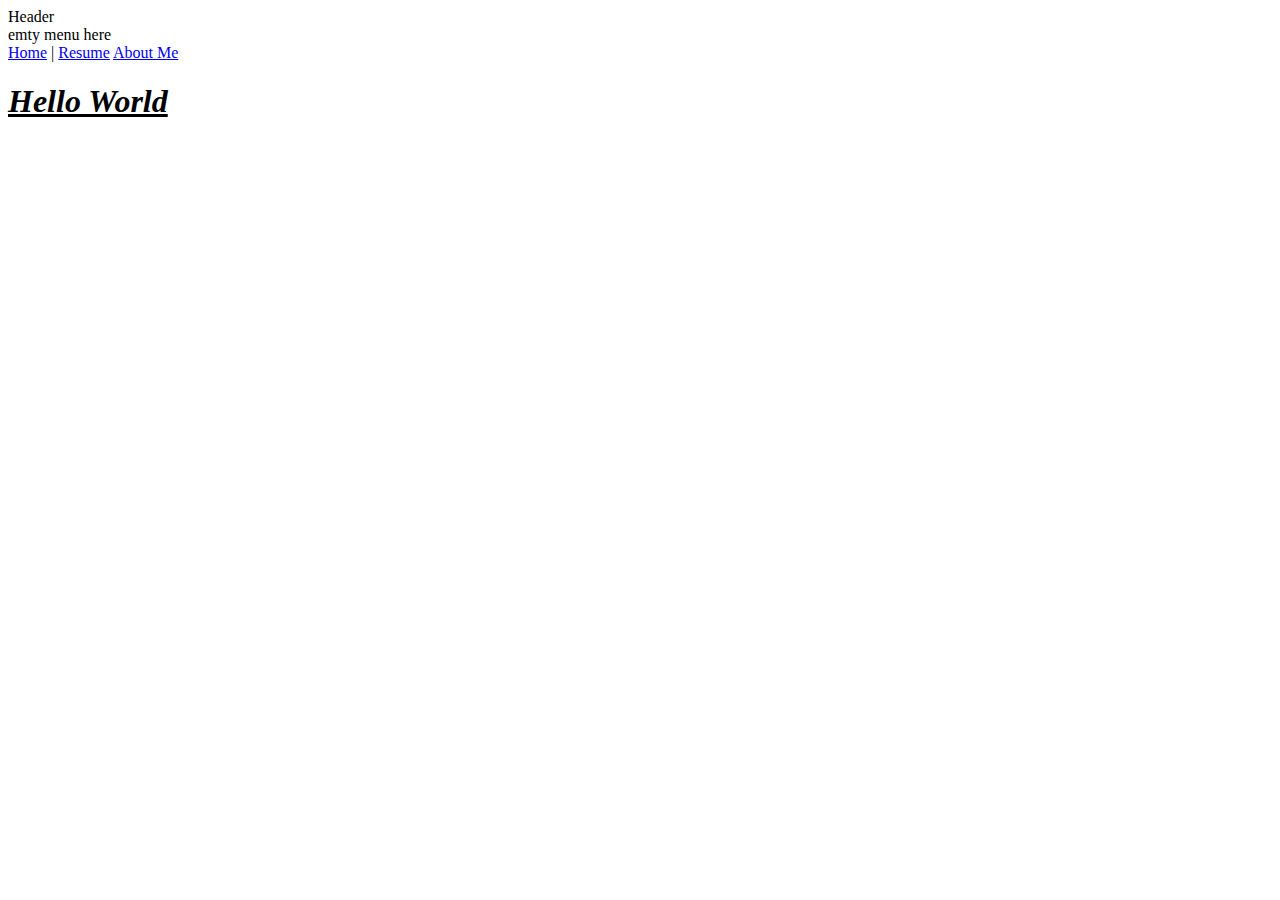
<file: index.html>
<!DOCTYPE html>
<html lang="en">
<head>
    <meta charset="UTF-8">
    <meta name="viewport" content="width=device-width, initial-scale=1.0">
    <title>Preston Smith's Home Page</title>
</head>
<body style=color:red">
    <div class="common header">Header</div>
    <div class="common left">emty menu here</div>

    <div>
    <a href="index.html">Home</a> |
    <a href="images/html/Resume.html">Resume</a>
    <a href="images/html/aboutme.html">About Me</a>

    <h1 style="text-decoration: underline; font-style: italic;">Hello World</h1>
</body>
</html></div class="common main"
</file>
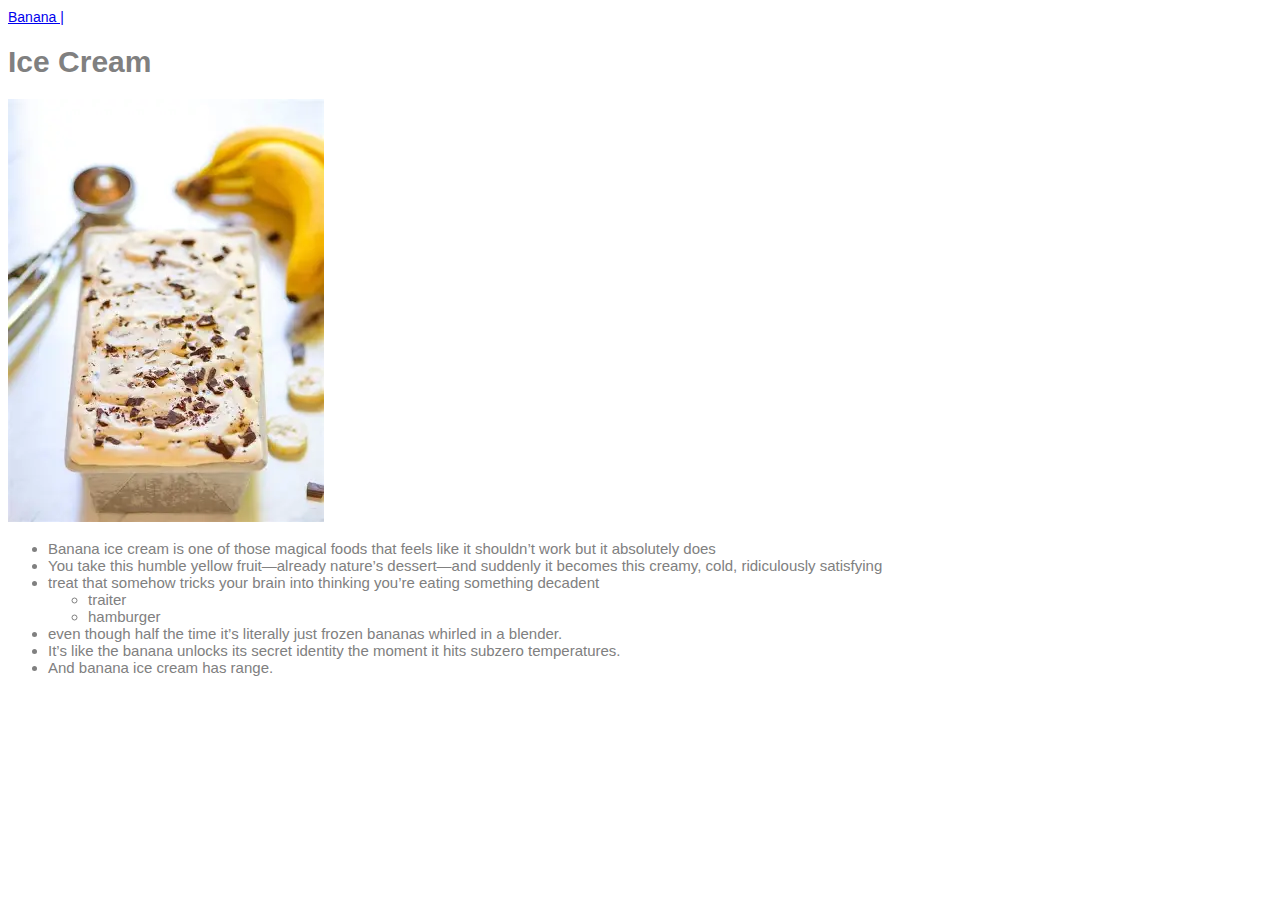
<file: content.html>
<!DOCTYPE html>
<html lang="en">
<head>
    <meta charset="UTF-8">
    <meta name="viewport" content="width=device-width, initial-scale=1.0">
    <title>Document</title>
    <style>
        body {
            font-family: Arial, Helvetica, sans-serif;
            font-size: 15px;
            color: gray;
            a {
               font-size: 14px; 
            }
        }

    </style>
</head>
<body>
    <a href="banana.index.html">Banana |</a>
    <a href="https://www.amazon.com/Haagen-Dazs-Chocolate-Raspberry-Truffle-Frozen/dp/B000PNEDVO/ref=sr_1_9?crid=35SEMXQ3JE5B2&dib=eyJ2IjoiMSJ9.[base64].mTQTWHGkLdpgV14PqU2OKdBSlZgkFd0GCEzVYFrfUUY&dib_tag=se&keywords=banana+ice+cream&qid=1764027001&sprefix=banana+ice+cream%2Caps%2C145&sr=8-9"></a>
    <h1>Ice Cream</h1> 
    <img src="images/html/banana ice cream.webp" alt="banana icecream">
    <br>

    <ul>
        <li class="fancy">Banana ice cream is one of those magical foods that feels like it shouldn’t work but it absolutely does</li>
        <li class="fancy">You take this humble yellow fruit—already nature’s dessert—and suddenly it becomes this creamy, cold, ridiculously satisfying</li>
        <li>treat that somehow tricks your brain into thinking you’re eating something decadent</li>
            <ul>
                <li>
                    traiter
                </li>
                <li>hamburger</li>
            </ul>
        <li>even though half the time it’s literally just frozen bananas whirled in a blender.</li>
        <li>It’s like the banana unlocks its secret identity the moment it hits subzero temperatures.</li>
        <li>And banana ice cream has range.</li>
    </ul>
</body>
</html>
</file>
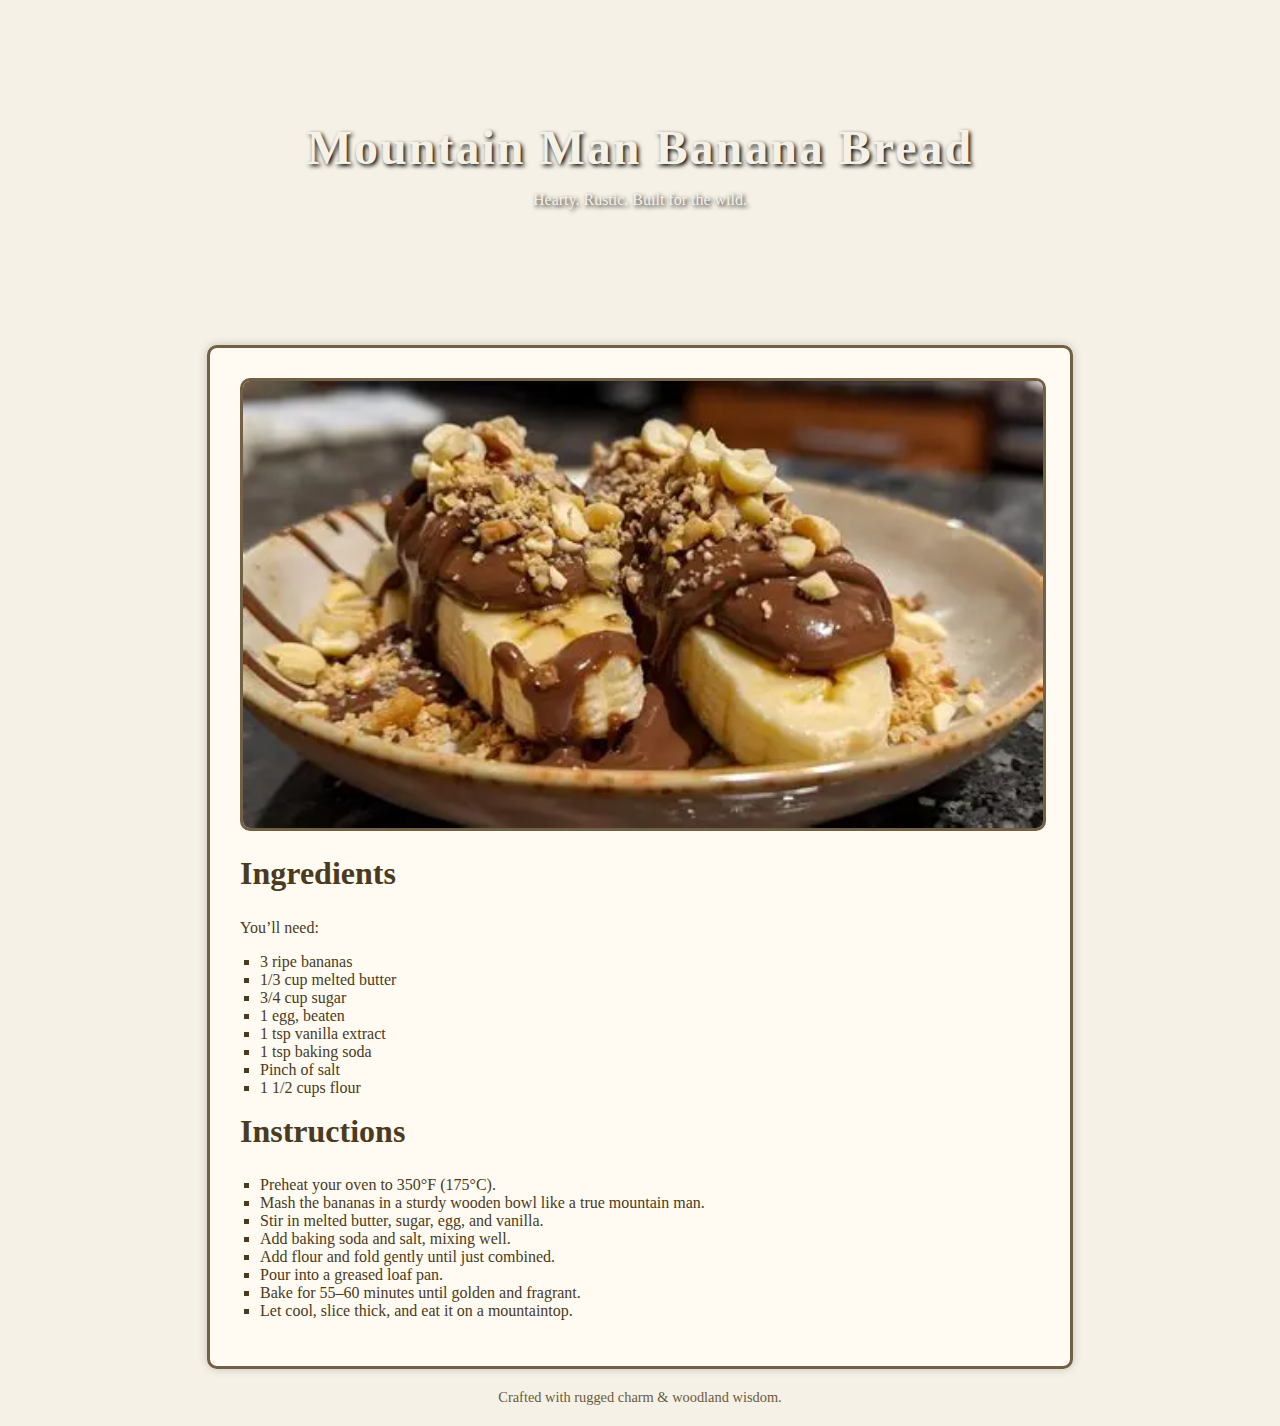
<file: styles/Mountainman.html>
<!DOCTYPE html>
<html lang="en">
<head>
<meta charset="UTF-8">
<title>Mountain Man Banana Bread</title>
<style>
    body {
        margin: 0;
        padding: 0;
        font-family: 'Georgia', serif;
        background: #f5f1e6;
        color: #4a3b20;
    }

    header {
        background: url("https://images.unsplash.com/photo-1500530855697-b586d89ba3ee?auto=format&fit=crop&w=1600&q=60")
                    center/cover no-repeat;
        padding: 120px 20px;
        text-align: center;
        color: #f5f1e6;
        text-shadow: 2px 2px 4px #000;
    }

    h1 {
        font-size: 3rem;
        margin: 0;
        letter-spacing: 2px;
    }

    .content {
        max-width: 800px;
        margin: auto;
        padding: 30px;
        background: #fffaf2;
        border: 3px solid #726044;
        border-radius: 10px;
        box-shadow: 0 0 10px rgba(0,0,0,0.2);
    }

    h2 {
        margin-top: 0;
        font-size: 2rem;
    }

    ul {
        list-style-type: square;
        padding-left: 20px;
    }

    .hero-img {
        width: 100%;
        border-radius: 10px;
        margin-bottom: 20px;
        border: 3px solid #726044;
    }

    footer {
        text-align: center;
        padding: 20px;
        color: #6b5a3d;
        font-size: 0.9rem;
    }
</style>
</head>
<body>

<header>
    <h1>Mountain Man Banana Bread</h1>
    <p>Hearty. Rustic. Built for the wild.</p>
</header>

<div class="content">

        <!-- Your uploaded photo (fixed) -->
        <img class="hero-img"
            src="../images/html/yummy%20banana.webp"
            alt="Lumberjack eating banana bread in the mountains">

    <h2>Ingredients</h2>
    <p>You’ll need:</p>
    <ul>
        <li>3 ripe bananas</li>
        <li>1/3 cup melted butter</li>
        <li>3/4 cup sugar</li>
        <li>1 egg, beaten</li>
        <li>1 tsp vanilla extract</li>
        <li>1 tsp baking soda</li>
        <li>Pinch of salt</li>
        <li>1 1/2 cups flour</li>
    </ul>

    <h2>Instructions</h2>
    <ul>
        <li>Preheat your oven to 350°F (175°C).</li>
        <li>Mash the bananas in a sturdy wooden bowl like a true mountain man.</li>
        <li>Stir in melted butter, sugar, egg, and vanilla.</li>
        <li>Add baking soda and salt, mixing well.</li>
        <li>Add flour and fold gently until just combined.</li>
        <li>Pour into a greased loaf pan.</li>
        <li>Bake for 55–60 minutes until golden and fragrant.</li>
        <li>Let cool, slice thick, and eat it on a mountaintop.</li>
    </ul>

</div>

<footer>
    Crafted with rugged charm &amp; woodland wisdom.
</footer>

</body>
</html>
</file>
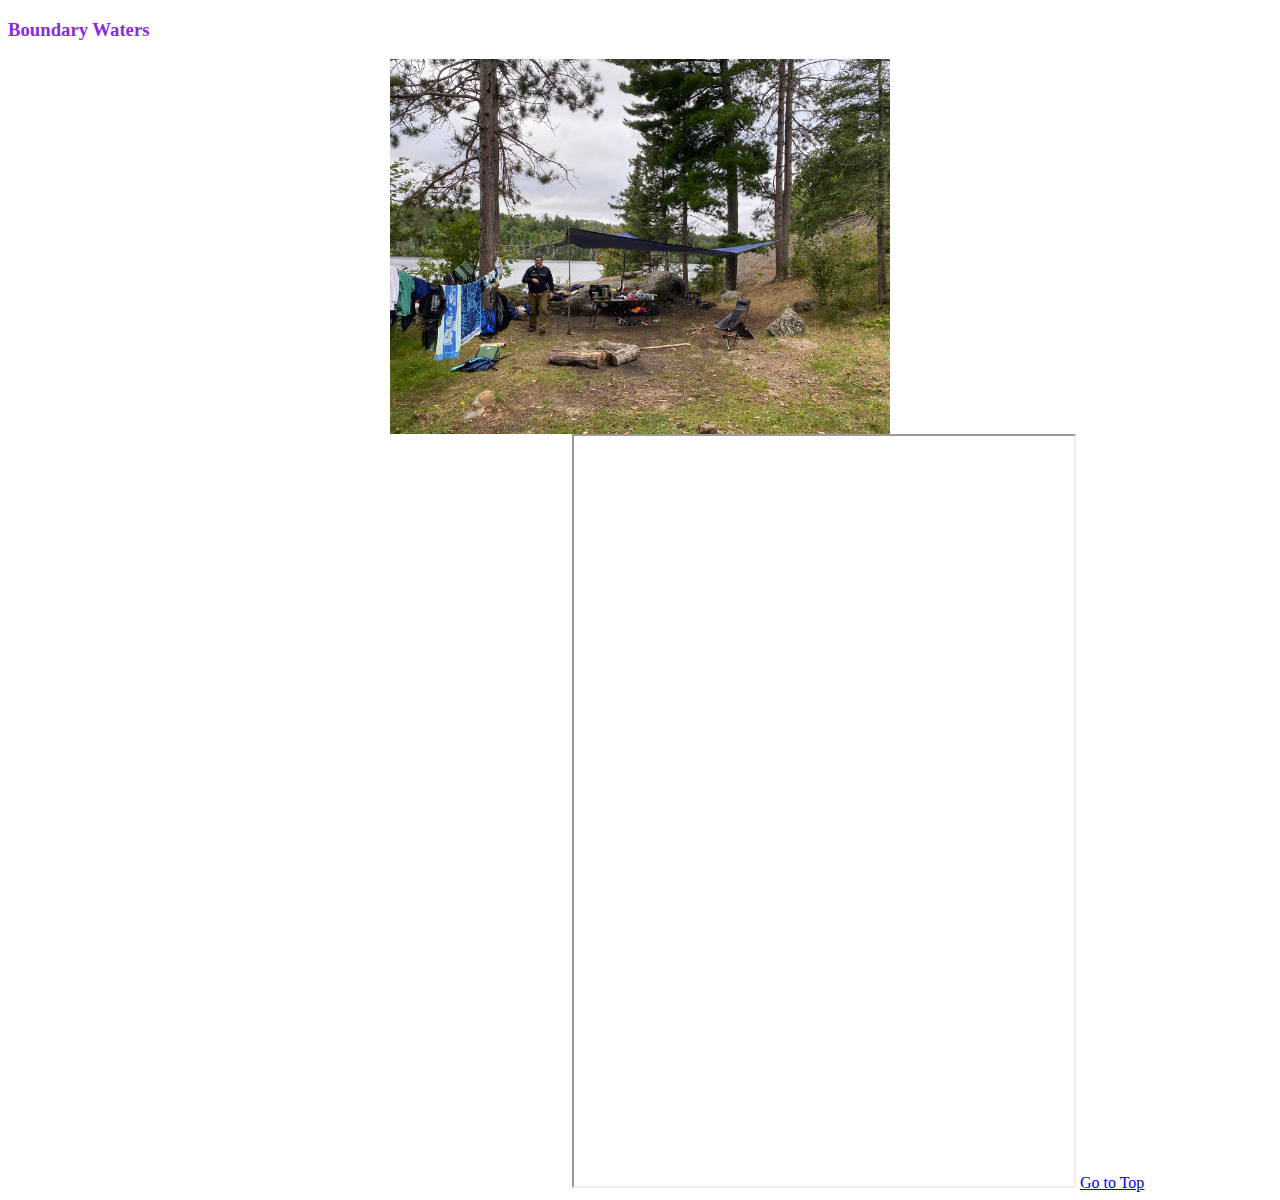
<file: images/html/Boundarywaters.html>
<!DOCTYPE html>
<html lang="en">
<head>
    <meta charset="UTF-8">
    <meta name="viewport" content="width=device-width, initial-scale=1.0">
    <title>Boundary Waters</title>
    <link rel="stylesheet" href="../../styles/BWstyles.css">
</head>


<body>
<h3 id = "Top">Boundary Waters</h3>
<img src="../Boundary Waters Camp.jpeg" alt="Boundary Waters Camp" width="500px">
<iframe width="560" height="315" src="https://www.youtube.com/embed/EN84zyEcqBY?si=n7mcV6-Xsir7IE-0" title="YouTube video player" frameborder="0" allow="accelerometer; autoplay; clipboard-write; encrypted-media; gyroscope; picture-in-picture; web-share" referrerpolicy="strict-origin-when-cross-origin" allowfullscreen></iframe>
<iframe src="https://lds.org"
    title="church website"
    width="500px" height="750px"
<ul >
    <li>Every summer my family travels to the North of Minnesota near Ely Minnesota to go to Boundary Waters</li>
    <li>We start from Low Lake, canoe across the lake, then portage to Bass Lake</li>
    <li>We set up camp on rock face that gradually leads down to the water</li>
    <li>We do day hikes around the lake, and always go to the "jacuzzi", which is a nature made small waterfall that goes into a nature jacuzzi </li>
</ul>
    <iframe width="560" height="315" src="https://www.youtube.com/embed/R46J-GjbRWA?si=G5ZmQMk2R9PTWBFD" title="YouTube video player" frameborder="0" allow="accelerometer; autoplay; clipboard-write; encrypted-media; gyroscope; picture-in-picture; web-share" referrerpolicy="strict-origin-when-cross-origin" allowfullscreen></iframe>
<a href="#Top">Go to Top</a>
<div class='tableauPlaceholder' id='viz1765406167039' style='position: relative'><noscript><a href='#'><img alt='DASHBOARD ' src='https:&#47;&#47;public.tableau.com&#47;static&#47;images&#47;Da&#47;DataforaCause-GlobalPeaceScores&#47;DASHBOARD&#47;1_rss.png' style='border: none' /></a></noscript><object class='tableauViz'  style='display:none;'><param name='host_url' value='https%3A%2F%2Fpublic.tableau.com%2F' /> <param name='embed_code_version' value='3' /> <param name='site_root' value='' /><param name='name' value='DataforaCause-GlobalPeaceScores&#47;DASHBOARD' /><param name='tabs' value='no' /><param name='toolbar' value='yes' /><param name='static_image' value='https:&#47;&#47;public.tableau.com&#47;static&#47;images&#47;Da&#47;DataforaCause-GlobalPeaceScores&#47;DASHBOARD&#47;1.png' /> <param name='animate_transition' value='yes' /><param name='display_static_image' value='yes' /><param name='display_spinner' value='yes' /><param name='display_overlay' value='yes' /><param name='display_count' value='yes' /><param name='language' value='en-US' /><param name='filter' value='_gl=1*1hdmtwm*_ga*MTU1Njk4NzUzNi4xNzYyMjExOTk0*_ga_8YLN0SNXVS*czE3NjU0MDYxMDMkbzQkZzAkdDE3NjU0MDYxMDMkajYwJGwwJGgw*_gcl_au*MTIyMzU5OTQ3My4xNzYyMjExOTk0LjEwNTIwNDE2MjUuMTc2MjM4MjAzMS4xNzYyMzgyMDMx' /></object></div>                <script type='text/javascript'>                    var divElement = document.getElementById('viz1765406167039');                    var vizElement = divElement.getElementsByTagName('object')[0];                    vizElement.style.width='1150px';vizElement.style.height='2027px';                    var scriptElement = document.createElement('script');                    scriptElement.src = 'https://public.tableau.com/javascripts/api/viz_v1.js';                    vizElement.parentNode.insertBefore(scriptElement, vizElement);                </script>
</body>

</html>
</file>
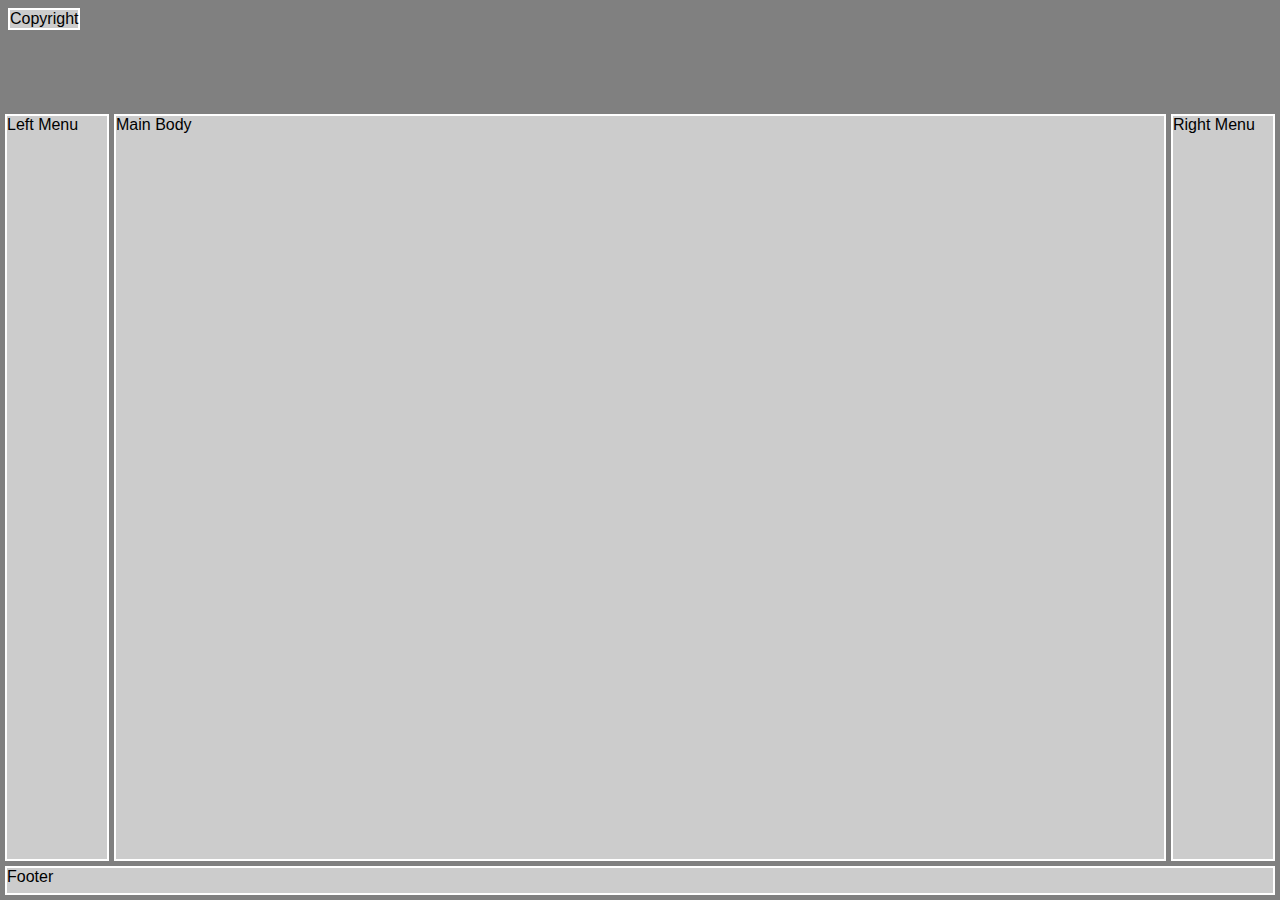
<file: images/html/layout.html>
<!DOCTYPE html>
<html lang="en">
<head>
    <meta charset="UTF-8">
    <meta name="viewport" content="width=device-width, initial-scale=1.0">
    <title>layout template</title>
    <link rel="stylesheet" href="../../styles/layoutsyles.css">

</head>
<body>
    <div class="common Header">Header

    </div>

    <div class="common leftmenu">Left Menu
        
    </div>

    <div class="common mainbody">Main Body
        
    </div>

    <div class="common rightmenu">Right Menu
        
    </div>

    <div class="common footer">Footer
        
    </div>

    <div class="common">Copyright
</body>
</html>
</file>
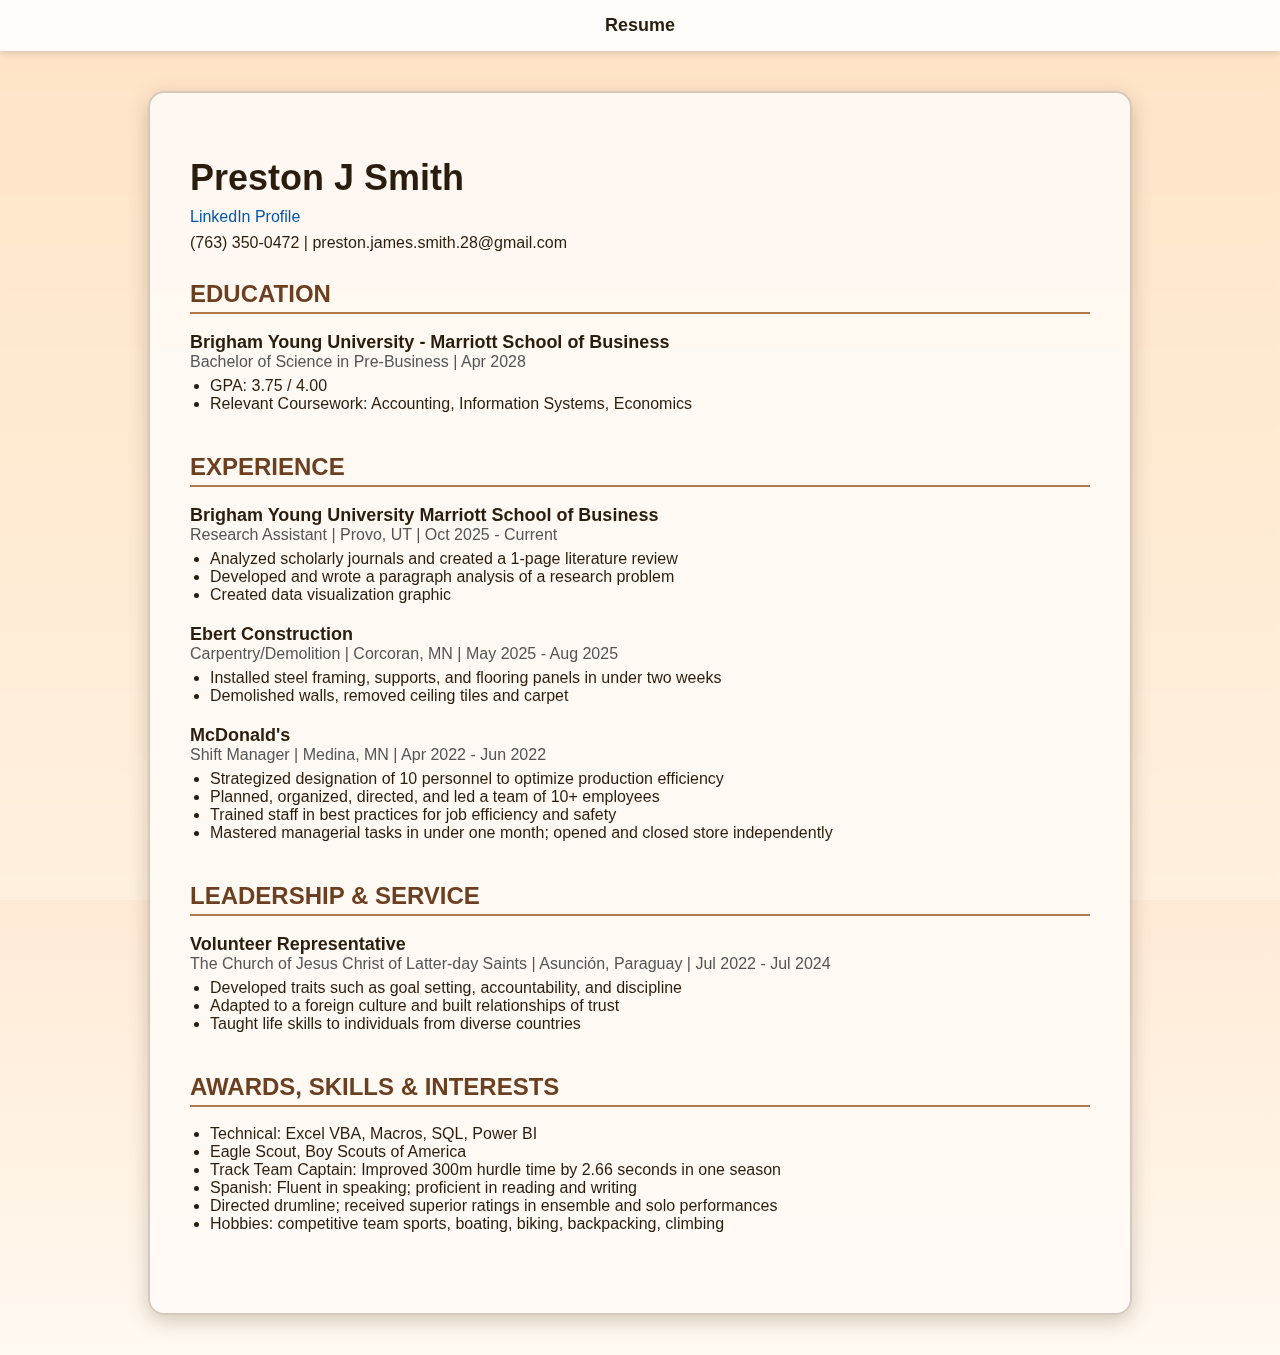
<file: images/html/PrestonResume.html>
<!DOCTYPE html>
<html lang="en">
<head>
    <meta charset="UTF-8" />
    <meta name="viewport" content="width=device-width, initial-scale=1.0" />
    <title>Preston J Smith - Resume</title>
    <style>
        body {
            margin: 0;
            font-family: Arial, Helvetica, sans-serif;
            background: linear-gradient(to bottom, rgba(255,200,150,0.9), rgba(255,245,230,0.6)), url('https://images.unsplash.com/photo-1496497243327-7b17d56ac1cf?auto=format&fit=crop&w=1920&q=80') no-repeat center top fixed;
            background-size: cover;
            position: relative;
            color: #2b1d0e;
            margin: 0;
            font-family: Arial, Helvetica, sans-serif;
            background: url('https://images.unsplash.com/photo-1500530855697-b586d89ba3ee?auto=format&fit=crop&w=1920&q=80')) no-repeat center center fixed;
            background-size: cover;
            position: relative;
            color: #2b1d0e;
        }
        body::before {
            content: "";
            position: fixed;
            top: 0;
            left: 0;
            width: 100%;
            height: 100%;
            background: rgba(255, 245, 230, 0.55);
            backdrop-filter: blur(2px);
            z-index: -1;
        }
        .container {
            max-width: 900px;
            margin: 40px auto;
            background: rgba(255, 250, 245, 0.92);
            padding: 40px;
            border-radius: 16px;
            border: 2px solid rgba(120, 85, 50, 0.3);
            box-shadow: 0 6px 20px rgba(80, 60, 40, 0.25);
        }
        h1 {
            font-size: 36px;
            margin-bottom: 5px;
        }
        .contact {
            font-size: 16px;
            margin-bottom: 25px;
            line-height: 1.6;
        }
        a {
            color: #0056b3;
            text-decoration: none;
        }
        section {
            margin-bottom: 40px;
        }
        h2 {
            color: #6b3f1f;
            border-bottom: 2px solid #b07a4c;
            padding-bottom: 4px;
            margin-bottom: 18px;
        }
        .item {
            margin-bottom: 20px;
        }
        .item-title {
            font-size: 18px;
            font-weight: bold;
        }
        .item-subtitle {
            font-size: 16px;
            color: #555;
            margin-bottom: 6px;
        }
        ul {
            margin-top: 6px;
            padding-left: 20px;
        }
    </style>
</head>
<body>
    <nav style="width:100%; background: rgba(255,255,255,0.9); padding: 15px 0; box-shadow:0 2px 8px rgba(0,0,0,0.15); position:sticky; top:0; backdrop-filter: blur(6px);">
        <div style="max-width: 900px; margin: auto; display:flex; gap:30px; font-size:18px; justify-content:center;">
            <a href="#resume" style="text-decoration:none; color:#2b1d0e; font-weight:bold;">Resume</a>
        </div>
    </nav>

    <div id="resume" class="container">
        <h1>Preston J Smith</h1>
        <div class="contact">
            <a href="https://www.linkedin.com/in/preston-smith-91566121b/" target="_blank">LinkedIn Profile</a><br />
            (763) 350-0472 | preston.james.smith.28@gmail.com
        </div>

        <section>
            <h2>EDUCATION</h2>
            <div class="item">
                <div class="item-title">Brigham Young University - Marriott School of Business</div>
                <div class="item-subtitle">Bachelor of Science in Pre-Business | Apr 2028</div>
                <ul>
                    <li>GPA: 3.75 / 4.00</li>
                    <li>Relevant Coursework: Accounting, Information Systems, Economics</li>
                </ul>
            </div>
        </section>

        <section>
            <h2>EXPERIENCE</h2>

            <div class="item">
                <div class="item-title">Brigham Young University Marriott School of Business</div>
                <div class="item-subtitle">Research Assistant | Provo, UT | Oct 2025 - Current</div>
                <ul>
                    <li>Analyzed scholarly journals and created a 1-page literature review</li>
                    <li>Developed and wrote a paragraph analysis of a research problem</li>
                    <li>Created data visualization graphic</li>
                </ul>
            </div>

            <div class="item">
                <div class="item-title">Ebert Construction</div>
                <div class="item-subtitle">Carpentry/Demolition | Corcoran, MN | May 2025 - Aug 2025</div>
                <ul>
                    <li>Installed steel framing, supports, and flooring panels in under two weeks</li>
                    <li>Demolished walls, removed ceiling tiles and carpet</li>
                </ul>
            </div>

            <div class="item">
                <div class="item-title">McDonald's</div>
                <div class="item-subtitle">Shift Manager | Medina, MN | Apr 2022 - Jun 2022</div>
                <ul>
                    <li>Strategized designation of 10 personnel to optimize production efficiency</li>
                    <li>Planned, organized, directed, and led a team of 10+ employees</li>
                    <li>Trained staff in best practices for job efficiency and safety</li>
                    <li>Mastered managerial tasks in under one month; opened and closed store independently</li>
                </ul>
            </div>
        </section>

        <section>
            <h2>LEADERSHIP & SERVICE</h2>
            <div class="item">
                <div class="item-title">Volunteer Representative</div>
                <div class="item-subtitle">The Church of Jesus Christ of Latter-day Saints | Asunción, Paraguay | Jul 2022 - Jul 2024</div>
                <ul>
                    <li>Developed traits such as goal setting, accountability, and discipline</li>
                    <li>Adapted to a foreign culture and built relationships of trust</li>
                    <li>Taught life skills to individuals from diverse countries</li>
                </ul>
            </div>
        </section>

        <section>
            <h2>AWARDS, SKILLS & INTERESTS</h2>
            <ul>
                <li>Technical: Excel VBA, Macros, SQL, Power BI</li>
                <li>Eagle Scout, Boy Scouts of America</li>
                <li>Track Team Captain: Improved 300m hurdle time by 2.66 seconds in one season</li>
                <li>Spanish: Fluent in speaking; proficient in reading and writing</li>
                <li>Directed drumline; received superior ratings in ensemble and solo performances</li>
                <li>Hobbies: competitive team sports, boating, biking, backpacking, climbing</li>
            </ul>
        </section>
</file>
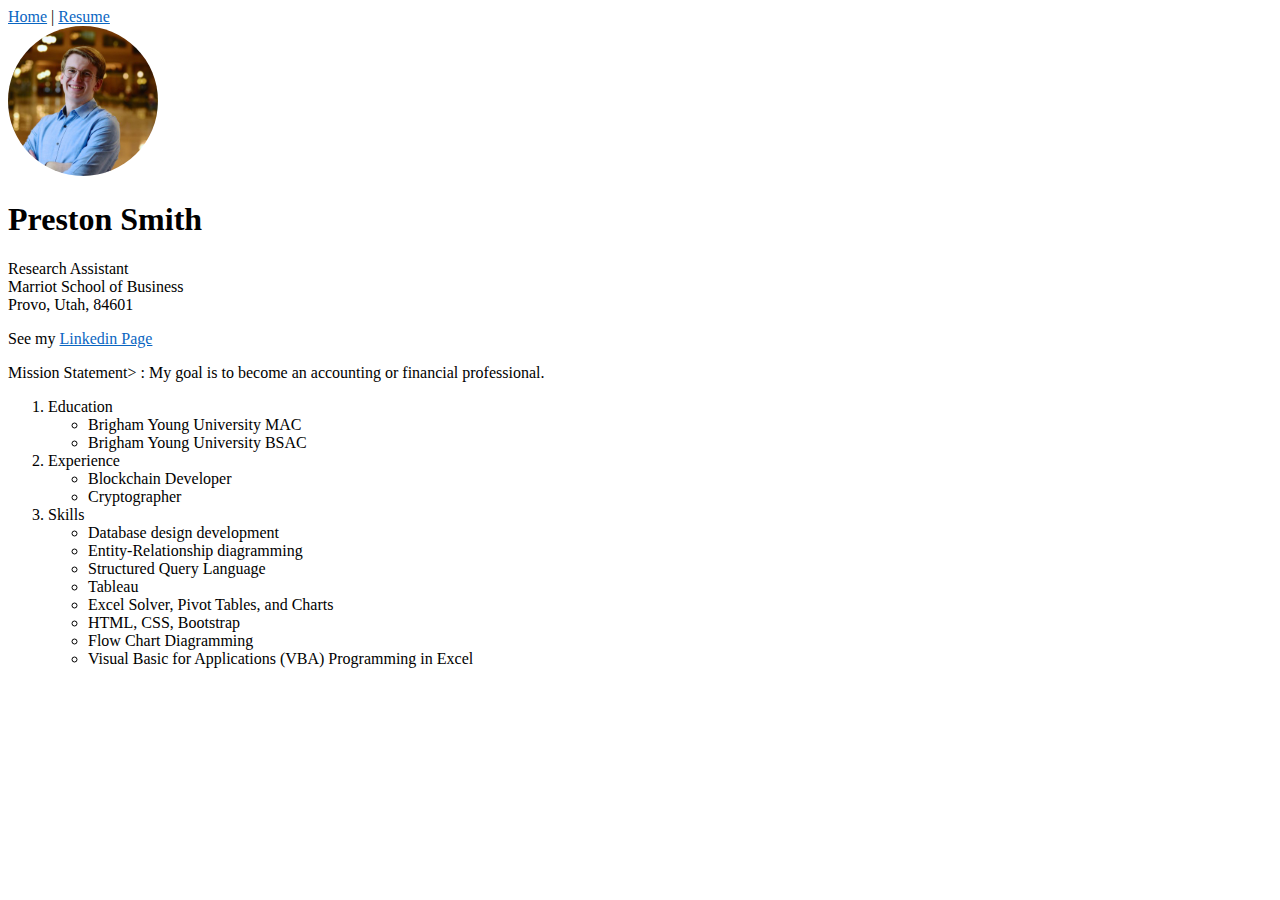
<file: images/html/Resume.html>
<!DOCTYPE html>
<html lang="en">
<head>
    <meta charset="UTF-8">
    <meta name="viewport" content="width=device-width, initial-scale=1.0">
    <title>My Resume</title>
    <link rel="stylesheet" href="../../styles/#styles.css">
    <style>
        a { color: #0a66c2; }

        img.profile { border-radius: 50%; }
    </style>
</head>

<!-- class allows you to make a style code that can be apllied to different areas -->
<body class="homebg">
    <!-- Use a path that goes two levels up to site root index.html -->
    <a href="../../index.html">Home</a> |
    <a href="#">Resume</a> <br>
    <img class="profile" src="../Preston Resume portrait.jpeg" height="150" alt="Preston's portrait">

    <!--h1-h10 are different sizes of text-->
    <h1>Preston Smith</h1>
    Research Assistant<br>
    Marriot School of Business<br> 
    Provo, Utah, 84601
    <p>
        See my <a href="https://www.linkedin.com/in/preston-smith-91566121b/" target="_blank" title="Linkedin page on Preston Smith">Linkedin Page</a>

    </p>
    <p class="justify"><span class="bold">Mission Statement</span>>
        : My goal is to become an accounting or financial professional.
    </p>
<ol>

    <li class="resumeListHeading underline">Education
        <ul>
                <li>Brigham Young University MAC</li>
                <li>Brigham Young University BSAC</li>
        </ul>
    </li>
    <li class="resumeListHeading">Experience
        <ul>
            <li>Blockchain Developer</li>
            <li>Cryptographer</li>    
            
        </ul>
    </li>
    <li class="resumeListHeading">Skills
        <ul>
            <li>Database design development</li>
            <li>Entity-Relationship diagramming</li>
            <li>Structured Query Language</li>
            <li>Tableau</li>
            <li>Excel Solver, Pivot Tables, and Charts</li>
            <li>HTML, CSS, Bootstrap</li>
            <li>Flow Chart Diagramming</li>
            <li>Visual Basic for Applications (VBA) Programming in Excel</li>
        </ul>
    </li>
</ol>
</body>
</html>
</file>
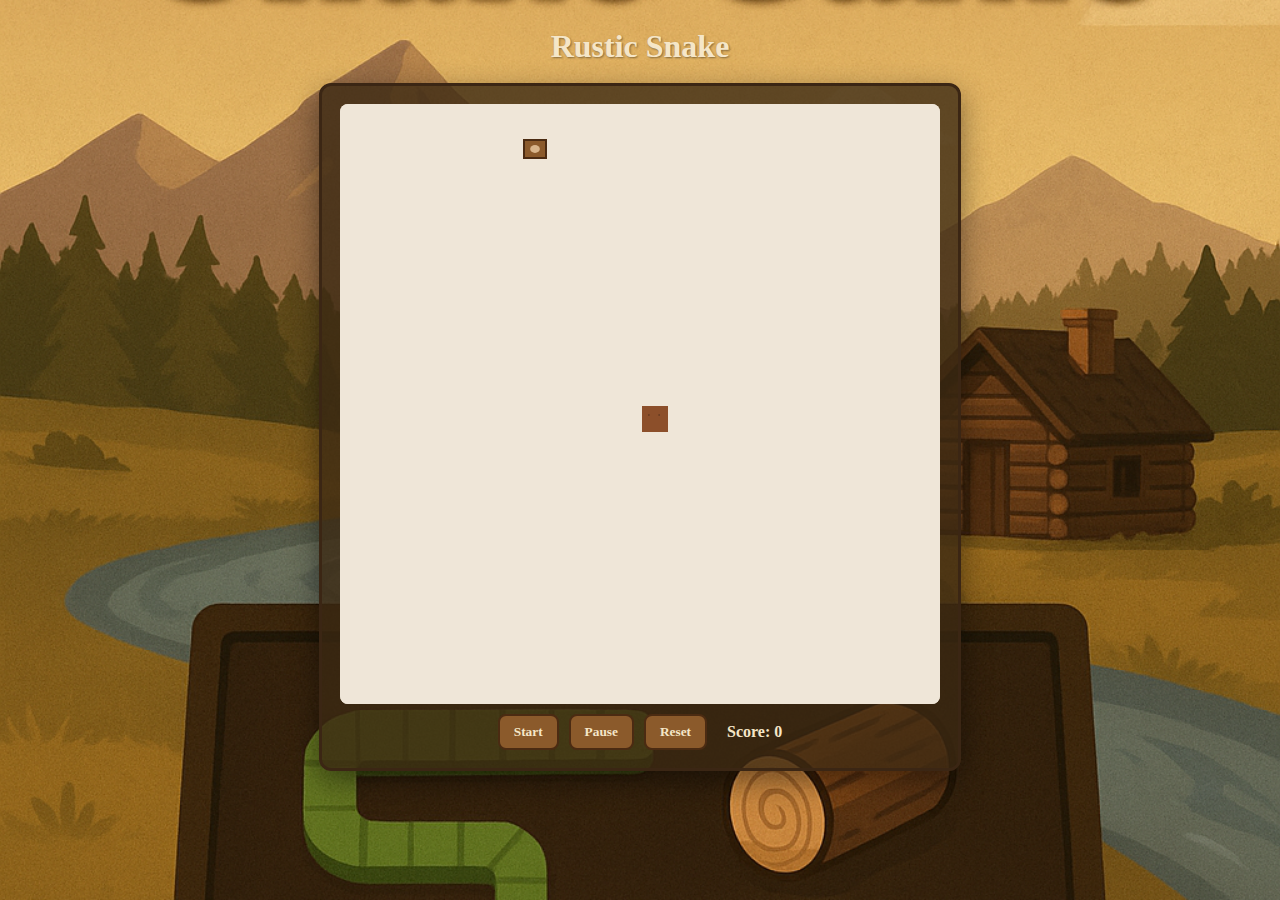
<file: images/html/snake_log_game.html>
<!doctype html>
<html lang="en">
<head>
<meta charset="utf-8" />
<meta name="viewport" content="width=device-width,initial-scale=1" />
<title>Rustic Snake — Reliable Version</title>
<style>
  html,body { height:100%; margin:0; }
  body{
    background-image: url("rustic_bg.png");
    background-size: cover;
    background-position: center;
    font-family: "Merriweather", serif;
    color:#f5e6c8;
    display:flex;
    flex-direction:column;
    align-items:center;
    padding:20px;
    box-sizing:border-box;
  }
  h1 { margin: 8px 0 0; text-shadow: 1px 1px 2px rgba(0,0,0,0.4); }
  #gameContainer {
    background: rgba(58,40,18,0.78);
    border: 3px solid #3b2614;
    padding: 18px;
    border-radius: 12px;
    box-shadow: 0 10px 30px rgba(0,0,0,0.45);
    margin-top:18px;
  }
  #gameCanvas { display:block; background:#efe6d8; border-radius:8px; }
  .controls { display:flex; gap:10px; align-items:center; justify-content:center; margin-top:10px; }
  button {
    background:#8b5a2b; color:#f5e6c8; border:2px solid #4b2b12; padding:8px 14px; border-radius:8px; cursor:pointer;
    font-weight:700; font-family:inherit;
  }
  #scoreBox { color:#f5e6c8; margin-left:10px; font-weight:700; }
  @media (max-width:520px) { #gameContainer { width: 92vw } }
</style>
</head>
<body>

<h1>Rustic Snake</h1>

<div id="gameContainer">
  <!-- fixed CSS size for simplicity -->
  <canvas id="gameCanvas" width="600" height="600" aria-label="Rustic Snake canvas"></canvas>

  <div class="controls">
    <button id="startBtn">Start</button>
    <button id="pauseBtn">Pause</button>
    <button id="resetBtn">Reset</button>
    <div id="scoreBox">Score: <span id="score">0</span></div>
  </div>
</div>

<script>
/* ---------------- SIMPLE, ROBUST SNAKE ---------------- */

/* Config */
const TILE_COUNT = 20;
const CANVAS_CSS_PX = 600;         // CSS px width/height
const MOVE_INTERVAL_MS = 120;      // snake move interval
const LOG_TELEPORT_SECONDS = 5;    // seconds until log teleports

/* Canvas & drawing setup (simple DPR handling) */
const canvas = document.getElementById('gameCanvas');
const ctx = canvas.getContext('2d');

// Set CSS display size (keep canvas element width/height attributes for internal resolution)
canvas.style.width = CANVAS_CSS_PX + 'px';
canvas.style.height = CANVAS_CSS_PX + 'px';

// Handle devicePixelRatio for sharpness:
const DPR = window.devicePixelRatio || 1;
canvas.width = CANVAS_CSS_PX * DPR;
canvas.height = CANVAS_CSS_PX * DPR;
// scale so we draw in CSS pixels
ctx.setTransform(DPR, 0, 0, DPR, 0, 0);

const tileSize = CANVAS_CSS_PX / TILE_COUNT;

/* Game state */
let snake = [{ x: 10, y: 10 }];  // coordinates in grid cells
let dir = { x: 0, y: 0 };        // current direction
let nextDir = { x: 0, y: 0 };    // queued direction
let log = { x: 5, y: 5 };
let score = 0;
let running = false;
let gameOverFlag = false;

/* Timers */
let moveTimerId = null;
let logTickCount = 0; // counts seconds toward teleport
let logIntervalId = null;

/* DOM */
const startBtn = document.getElementById('startBtn');
const pauseBtn = document.getElementById('pauseBtn');
const resetBtn = document.getElementById('resetBtn');
const scoreSpan = document.getElementById('score');

/* Helpers */
function randCellNotOnSnake() {
  for (let i = 0; i < 1000; i++) {
    const p = { x: Math.floor(Math.random() * TILE_COUNT), y: Math.floor(Math.random() * TILE_COUNT) };
    if (!snake.some(s => s.x === p.x && s.y === p.y)) return p;
  }
  return { x: 0, y: 0 };
}
function placeLog() {
  log = randCellNotOnSnake();
  logTickCount = 0;
  // immediate redraw so user sees new log
  draw();
}

/* Controls: arrow keys and WASD */
window.addEventListener('keydown', (e) => {
  if (gameOverFlag) return; // ignore inputs on game over until reset
  const k = e.key;
  if (k === 'ArrowUp' || k === 'w' || k === 'W') { if (dir.y !== 1) nextDir = {x:0,y:-1}; e.preventDefault(); }
  if (k === 'ArrowDown' || k === 's' || k === 'S') { if (dir.y !== -1) nextDir = {x:0,y:1}; e.preventDefault(); }
  if (k === 'ArrowLeft' || k === 'a' || k === 'A') { if (dir.x !== 1) nextDir = {x:-1,y:0}; e.preventDefault(); }
  if (k === 'ArrowRight' || k === 'd' || k === 'D') { if (dir.x !== -1) nextDir = {x:1,y:0}; e.preventDefault(); }
});

/* Buttons */
startBtn.addEventListener('click', () => {
  if (gameOverFlag) resetGame();
  if (!running) startGame();
});
pauseBtn.addEventListener('click', () => {
  if (!running) return;
  if (moveTimerId) {
    clearInterval(moveTimerId); moveTimerId = null;
    pauseBtn.textContent = 'Resume';
    running = false;
  } else {
    startMoveTimer();
    pauseBtn.textContent = 'Pause';
    running = true;
  }
});
resetBtn.addEventListener('click', resetGame);

/* Start/Stop helpers */
function startGame() {
  // if not moving, give initial direction to the right
  if (dir.x === 0 && dir.y === 0 && nextDir.x === 0 && nextDir.y === 0) {
    nextDir = { x: 1, y: 0 };
  }
  if (!moveTimerId) startMoveTimer();
  if (!logIntervalId) startLogTimer();
  running = true;
  pauseBtn.textContent = 'Pause';
}

function startMoveTimer() {
  // tick the snake at fixed interval
  moveTimerId = setInterval(() => {
    tickMove();
  }, MOVE_INTERVAL_MS);
}

function startLogTimer() {
  // every 1 second increment counter; after LOG_TELEPORT_SECONDS teleport
  logIntervalId = setInterval(() => {
    logTickCount++;
    if (logTickCount >= LOG_TELEPORT_SECONDS) {
      placeLog();
    }
  }, 1000);
}

function stopTimers() {
  if (moveTimerId) { clearInterval(moveTimerId); moveTimerId = null; }
  if (logIntervalId)  { clearInterval(logIntervalId); logIntervalId = null; }
}

/* Game logic tick (movement + collisions) */
function tickMove() {
  if (gameOverFlag) return;

  // apply queued direction unless it's direct reverse
  if (!(nextDir.x === -dir.x && nextDir.y === -dir.y)) {
    // when snake length == 1 allow any dir
    if (!(snake.length > 1 && nextDir.x === -dir.x && nextDir.y === -dir.y)) {
      dir = {...nextDir};
    }
  }

  // if dir is zero (not moving) do nothing
  if (dir.x === 0 && dir.y === 0) {
    draw(); // still draw to reflect UI
    return;
  }

  const head = { x: snake[0].x + dir.x, y: snake[0].y + dir.y };

  // wrap-around
  head.x = (head.x + TILE_COUNT) % TILE_COUNT;
  head.y = (head.y + TILE_COUNT) % TILE_COUNT;

  // collision with body
  if (snake.some(seg => seg.x === head.x && seg.y === head.y)) {
    doGameOver();
    return;
  }

  snake.unshift(head);

  // eating log?
  if (head.x === log.x && head.y === log.y) {
    score += 1;
    scoreSpan.textContent = score;
    placeLog();
  } else {
    // normal move - remove tail
    snake.pop();
  }

  // redraw
  draw();
}

/* Draw helpers */
function clearBoard() {
  ctx.clearRect(0,0,canvas.width/DPR, canvas.height/DPR); // use CSS pixels after transform
}
function drawGridBackground() {
  // big cream board
  ctx.fillStyle = '#efe6d8';
  ctx.fillRect(0,0, CANVAS_CSS_PX, CANVAS_CSS_PX);
}

/* Draw cartoon log (fruit) */
function drawLog() {
  const px = log.x * tileSize;
  const py = log.y * tileSize;
  ctx.save();
  ctx.translate(px, py);

  // rounded rectangle log body
  const w = tileSize - 8;
  const h = tileSize - 12;
  ctx.fillStyle = '#8b5a2b';
  roundRect(ctx, 4, 6, w, h, Math.max(2, tileSize*0.08), true, true);

  ctx.strokeStyle = '#4b2b12';
  ctx.lineWidth = 2;
  ctx.strokeRect(4,6,w,h);

  // rings
  ctx.fillStyle = '#d8b48a';
  ctx.beginPath();
  ctx.ellipse(4 + w*0.5, 6 + h*0.5, w*0.22, h*0.22, 0, 0, Math.PI*2);
  ctx.fill();

  ctx.restore();
}

/* Draw snake: trailing logs + head */
function drawSnake() {
  // trailing logs
  for (let i = snake.length - 1; i >= 1; i--) {
    const seg = snake[i];
    const px = seg.x * tileSize;
    const py = seg.y * tileSize;
    ctx.fillStyle = '#a97444';
    ctx.fillRect(px + 4, py + 6, tileSize - 8, tileSize - 12);
    ctx.strokeStyle = '#4b2b12';
    ctx.lineWidth = 1;
    ctx.strokeRect(px + 4, py + 6, tileSize - 8, tileSize - 12);
  }

  // head
  const h = snake[0];
  const hx = h.x * tileSize;
  const hy = h.y * tileSize;
  ctx.fillStyle = '#8c4f2a';
  ctx.fillRect(hx + 2, hy + 2, tileSize - 4, tileSize - 4);

  // eyes
  ctx.fillStyle = '#2b1a12';
  const eye = Math.max(1, Math.floor(tileSize * 0.06));
  ctx.fillRect(hx + tileSize*0.28, hy + tileSize*0.35, eye, eye);
  ctx.fillRect(hx + tileSize*0.62, hy + tileSize*0.35, eye, eye);
}

/* draw everything */
function draw() {
  clearBoard();
  drawGridBackground();
  drawLog();
  drawSnake();
}

/* Game over routine */
function doGameOver() {
  stopTimers();
  running = false;
  gameOverFlag = true;

  // overlay
  ctx.fillStyle = 'rgba(0,0,0,0.35)';
  ctx.fillRect(0,0, CANVAS_CSS_PX, CANVAS_CSS_PX);

  ctx.fillStyle = '#fff';
  ctx.font = 'bold 36px Merriweather, serif';
  ctx.textAlign = 'center';
  ctx.fillText('Game Over', CANVAS_CSS_PX/2, CANVAS_CSS_PX/2 - 8);
  ctx.font = '16px Merriweather, serif';
  ctx.fillText('Click Reset to play again', CANVAS_CSS_PX/2, CANVAS_CSS_PX/2 + 20);
}

/* Reset */
function resetGame() {
  stopTimers();
  snake = [{ x: 10, y: 10 }];
  dir = { x: 0, y: 0 };
  nextDir = { x: 0, y: 0 };
  log = { x: 5, y: 5 };
  score = 0;
  scoreSpan.textContent = score;
  running = false;
  gameOverFlag = false;
  logTickCount = 0;
  draw();
}

/* Utility: roundRect */
function roundRect(ctx, x, y, w, h, r, fill, stroke) {
  if (typeof r === 'undefined') r = 5;
  ctx.beginPath();
  ctx.moveTo(x + r, y);
  ctx.arcTo(x + w, y, x + w, y + h, r);
  ctx.arcTo(x + w, y + h, x, y + h, r);
  ctx.arcTo(x, y + h, x, y, r);
  ctx.arcTo(x, y, x + w, y, r);
  ctx.closePath();
  if (fill) ctx.fill();
  if (stroke) ctx.stroke();
}

/* Startup: initial draw and ensure everything ready */
(function startup(){
  // compute tileSize variable (CSS pixels)
  // already computed above as const tileSize, but ensure defined:
  // (tileSize = CANVAS_CSS_PX / TILE_COUNT) -- defined earlier via const
  placeLog();
  draw(); // initial render
})();

</script>
</body>
</html>
</file>
<file: styles/BWstyles.css>
img {
    display: block;
    margin-left: auto;
    margin-right: auto;
    max-width: 100%; 
}
body {
    color: blueviolet;
    font-size: medium;
    font-family: Georgia, 'Times New Roman', Times, serif;
}
</file>
<file: styles/layoutsyles.css>
body{
    background-color: gray;
    font-family: Verdana, Geneva, Tahoma, sans-serif;
}

.common{
    background-color: #cccccc ;
    border: 2px solid white;
    position: absolute;

}
.header{
    top: 5px;
    left: 5px;
    right: 5px;
    height: 100px;

}

.leftmenu{
    top: 114px;
    left: 5px;
    width: 100px;
    bottom:39px;
}
.mainbody{
    top:114px;
    left: 114px;
    right: 114px;
    bottom: 39px;
}

.rightmenu{
    top: 114px;
    right: 5px;
    width: 100px;
    bottom:39px;
}

.footer{
    bottom:5px;
    left: 5px;
    right: 5px;
    height: 25px;
}
</file>
